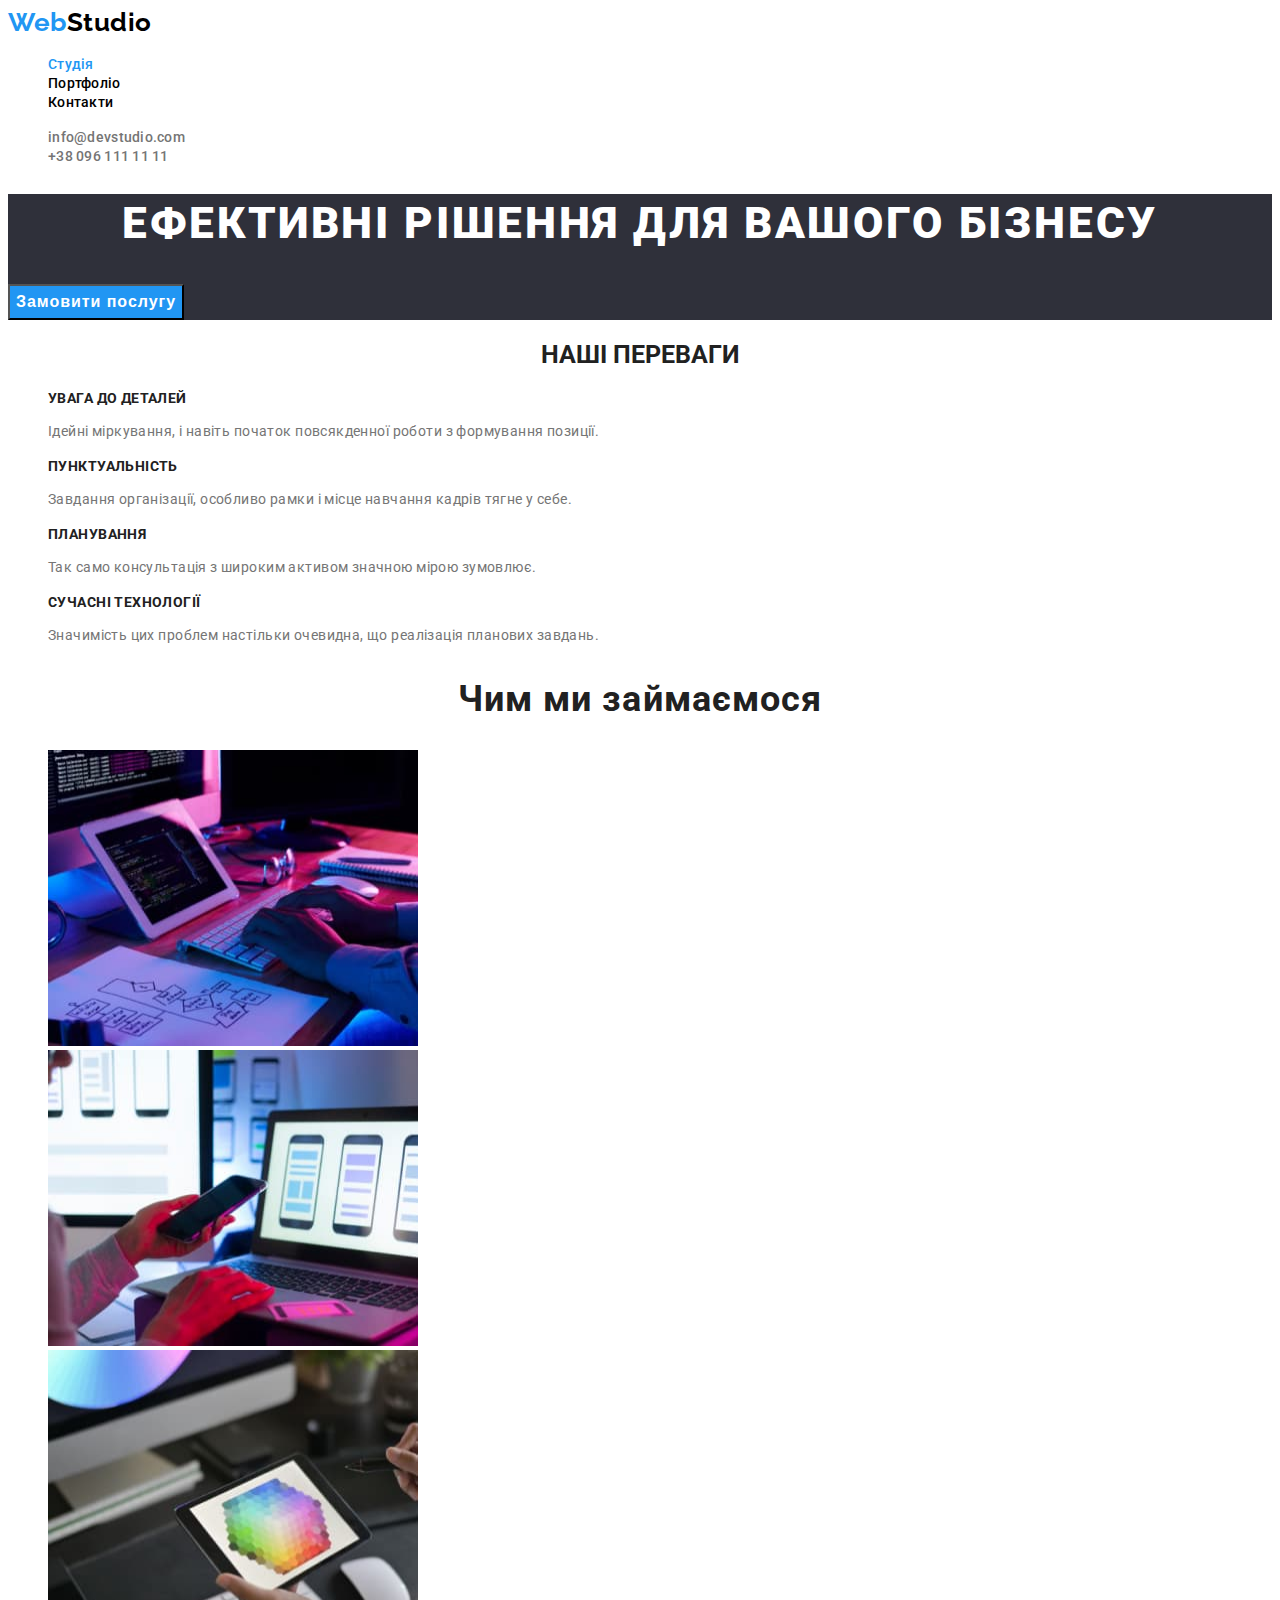
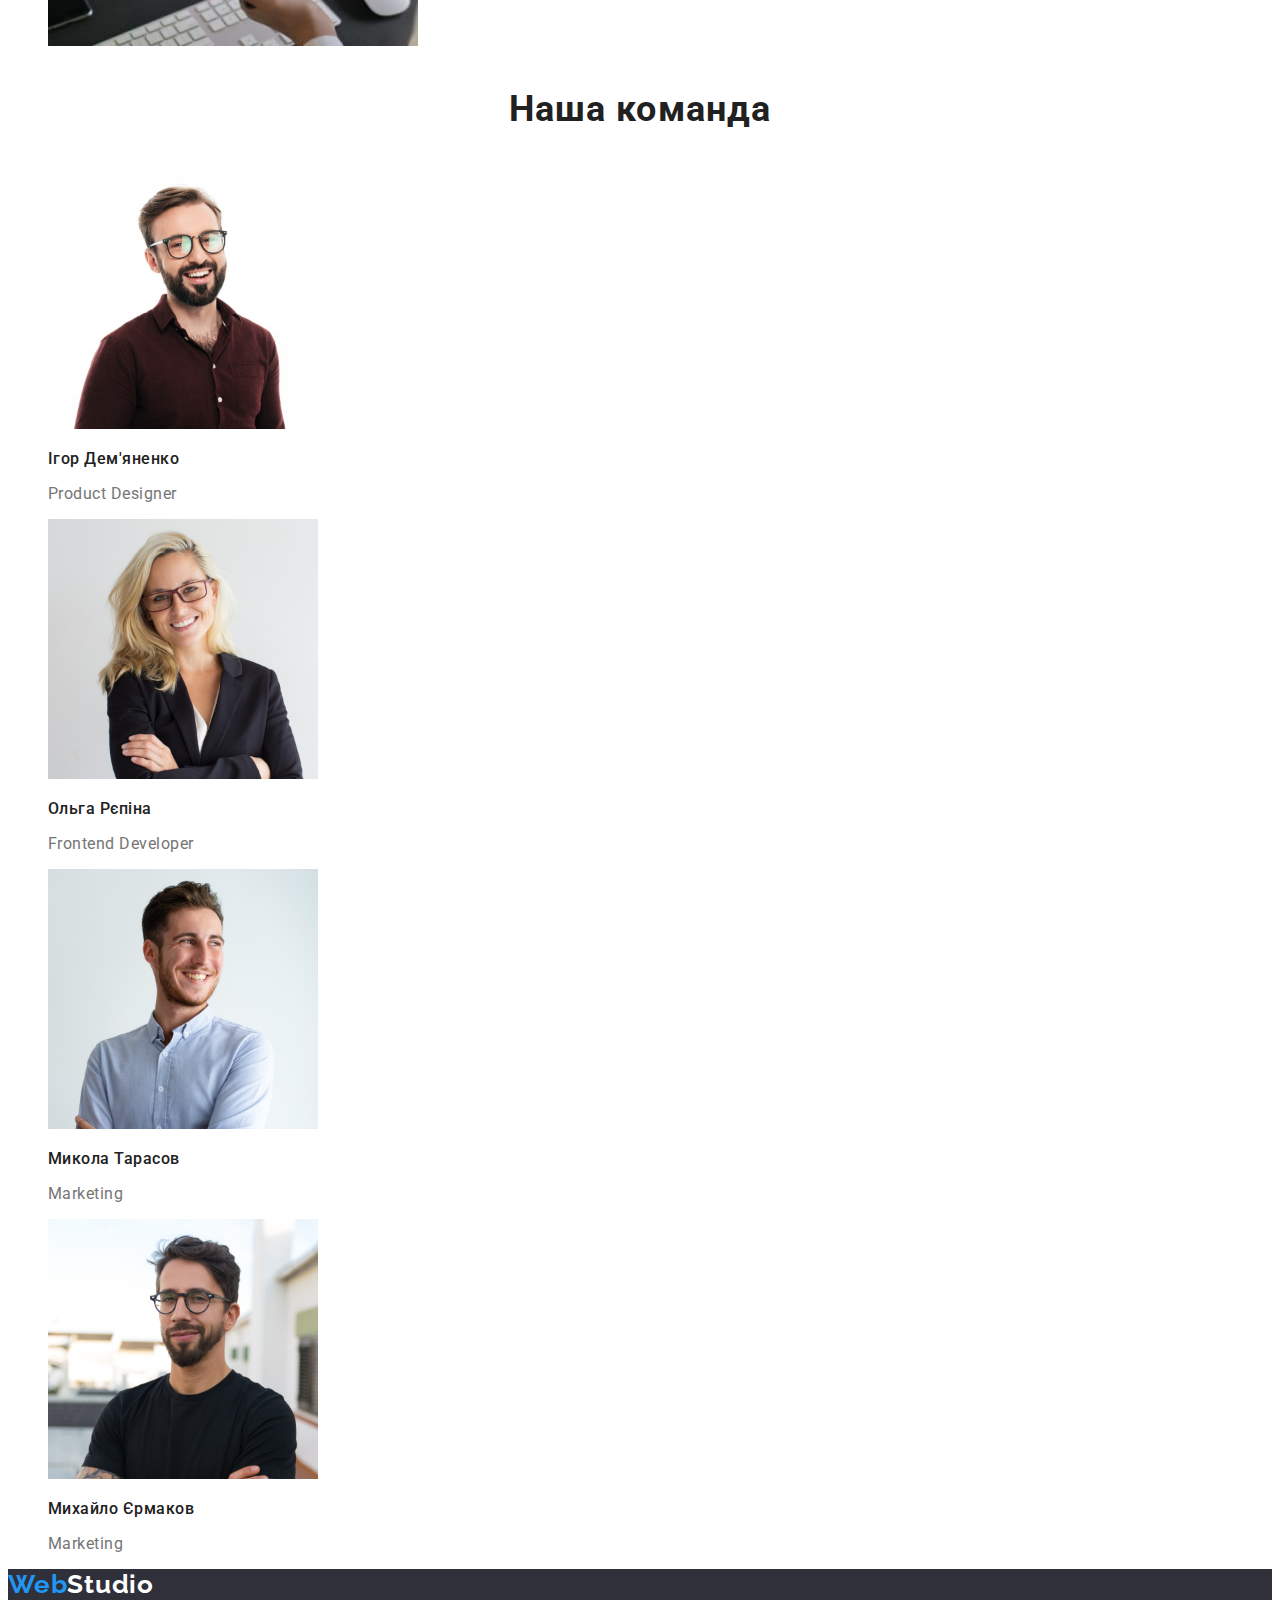
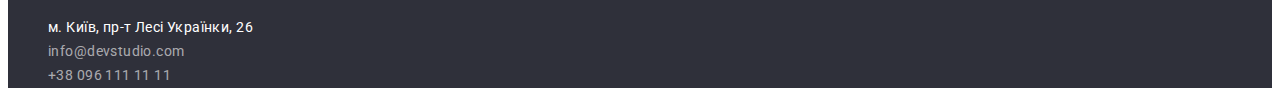
<file: index.html>
<!DOCTYPE html>
<html lang="uk">

<head>
    <meta charset="UTF-8">
    <meta http-equiv="X-UA-Compatible" content="IE=edge">
    <meta name="viewport" content="width=device-width, initial-scale=1.0">
    <link rel="preconnect" href="https://fonts.googleapis.com">
    <link rel="preconnect" href="https://fonts.gstatic.com" crossorigin>
    <link href="https://fonts.googleapis.com/css2?family=Roboto:wght@400;500;700;900&display=swap" rel="stylesheet">
    <link href="https://fonts.googleapis.com/css2?family=Raleway:wght@700&display=swap" rel="stylesheet">
    <title>Головна</title>
    <link rel="stylesheet" href="./css/styles.css">
</head>
<body>
    <header class="header">
        <a class="logo" href="index.html">Web<span class="web-header">Studio</span></a>
        <nav>
            <ul class="header-nav">
                <li><a class="header-nav-link current" href="index.html">Студія</a></li>
                <li><a class="header-nav-link" href="portfolio.html">Портфоліо</a></li>
                <li><a class="header-nav-link" href="#">Контакти</a></li>
            </ul>
        </nav>
        <ul class="header-contact">
            <li>
                <a class="header-mail" href="mailto:info@devstudio.com">info@devstudio.com</a>
            </li>
            <li>
                <a class="header-telnumber" href="tel:+380961111111">+38 096 111 11 11</a>
            </li>
        </ul>
    </header>
    <main>
        <section class="hero">
            <h1 class="title">Ефективні рішення для вашого бізнесу</h1>
            <button class="button-service" type="button">Замовити послугу</button>
        </section>
        <section class="main">
            <h2 class="advantages">НАШІ ПЕРЕВАГИ</h2>
            <ul class="adv-list">
                <li>
                    <h3 class="text">УВАГА ДО ДЕТАЛЕЙ</h3>
                    <p class="content">Ідейні міркування, і навіть початок повсякденної роботи з формування позиції.</p>
                </li>
                <li>
                    <h3 class="text">ПУНКТУАЛЬНІСТЬ</h3>
                    <p class="content">Завдання організації, особливо рамки і місце навчання кадрів тягне у себе.</p>
                </li>
                <li>
                    <h3 class="text">ПЛАНУВАННЯ</h3>
                    <p class="content">Так само консультація з широким активом значною мірою зумовлює.</p> 
                </li>
                <li>
                    <h3 class="text">СУЧАСНІ ТЕХНОЛОГІЇ</h3>
                    <p class="content">Значимість цих проблем настільки очевидна, що реалізація планових завдань.</p>
                </li>
            </ul>
        </section>

        <section>
            <h2 class="about">Чим ми займаємося</h2>
            <ul class="info">
                <li><img src="./images/img-one.jpg" width="370" height="296" alt="our employment"></li>
                <li><img src="./images/img-two.jpg" width="370" height="296" alt="our employment"></li>
                <li><img src="./images/img-three.jpg" width="370" height="296" alt="our employment"></li>
            </ul>
        </section>
        <section>
            <h2 class="our-team">Наша команда</h2>
            <ul class="employers">
                <li>
                    <img src="./images/img-four.jpg" width="270" height="260" alt="Ігор Дем'яненко">
                    <h3 class="names">Ігор Дем'яненко</h3>
                    <p class="content-about">Product Designer</p>
                </li>
                <li>
                    <img src="./images/img-five.jpg" width="270" height="260" alt="Ольга Рєпіна">
                    <h3 class="names">Ольга Рєпіна</h3>
                    <p class="content-about">Frontend Developer</p>
                </li>
                <li>
                    <img src="./images/img-six.jpg" width="270" height="260" alt="Микола Тарасов">
                    <h3 class="names">Микола Тарасов</h3>
                    <p class="content-about">Marketing</p>
                </li>
                <li>
                    <img src="./images/img-seven.jpg" width="270" height="260" alt="Михайло Єрмаков">
                    <h3 class="names">Михайло Єрмаков</h3>
                    <p class="content-about">Marketing</p>
                </li>
            </ul>
        </section>
    </main>
    <footer class="footer">
        <a class="logo" href="index.html">Web<span class="web-footer">Studio</span></a>
        <address class="adress-footer">
            <ul class="address">
                <li>
                    <a class="adress-map" href="https://goo.gl/maps/D22ueu3zesJyhBiw9" target="_blank"
                        rel="noopener noreferrer">м. Київ,
                        пр-т Лесі Українки, 26</a>
                </li>
                <li>
                    <a class="link" href="mailto:info@devstudio.com">info@devstudio.com</a>
                </li>
                <li>
                    <a class="link" href="tel:+380961111111">+38 096 111 11 11</a>
                </li>
            </ul>
        </address>
    </footer>
</body>

</html>
</file>
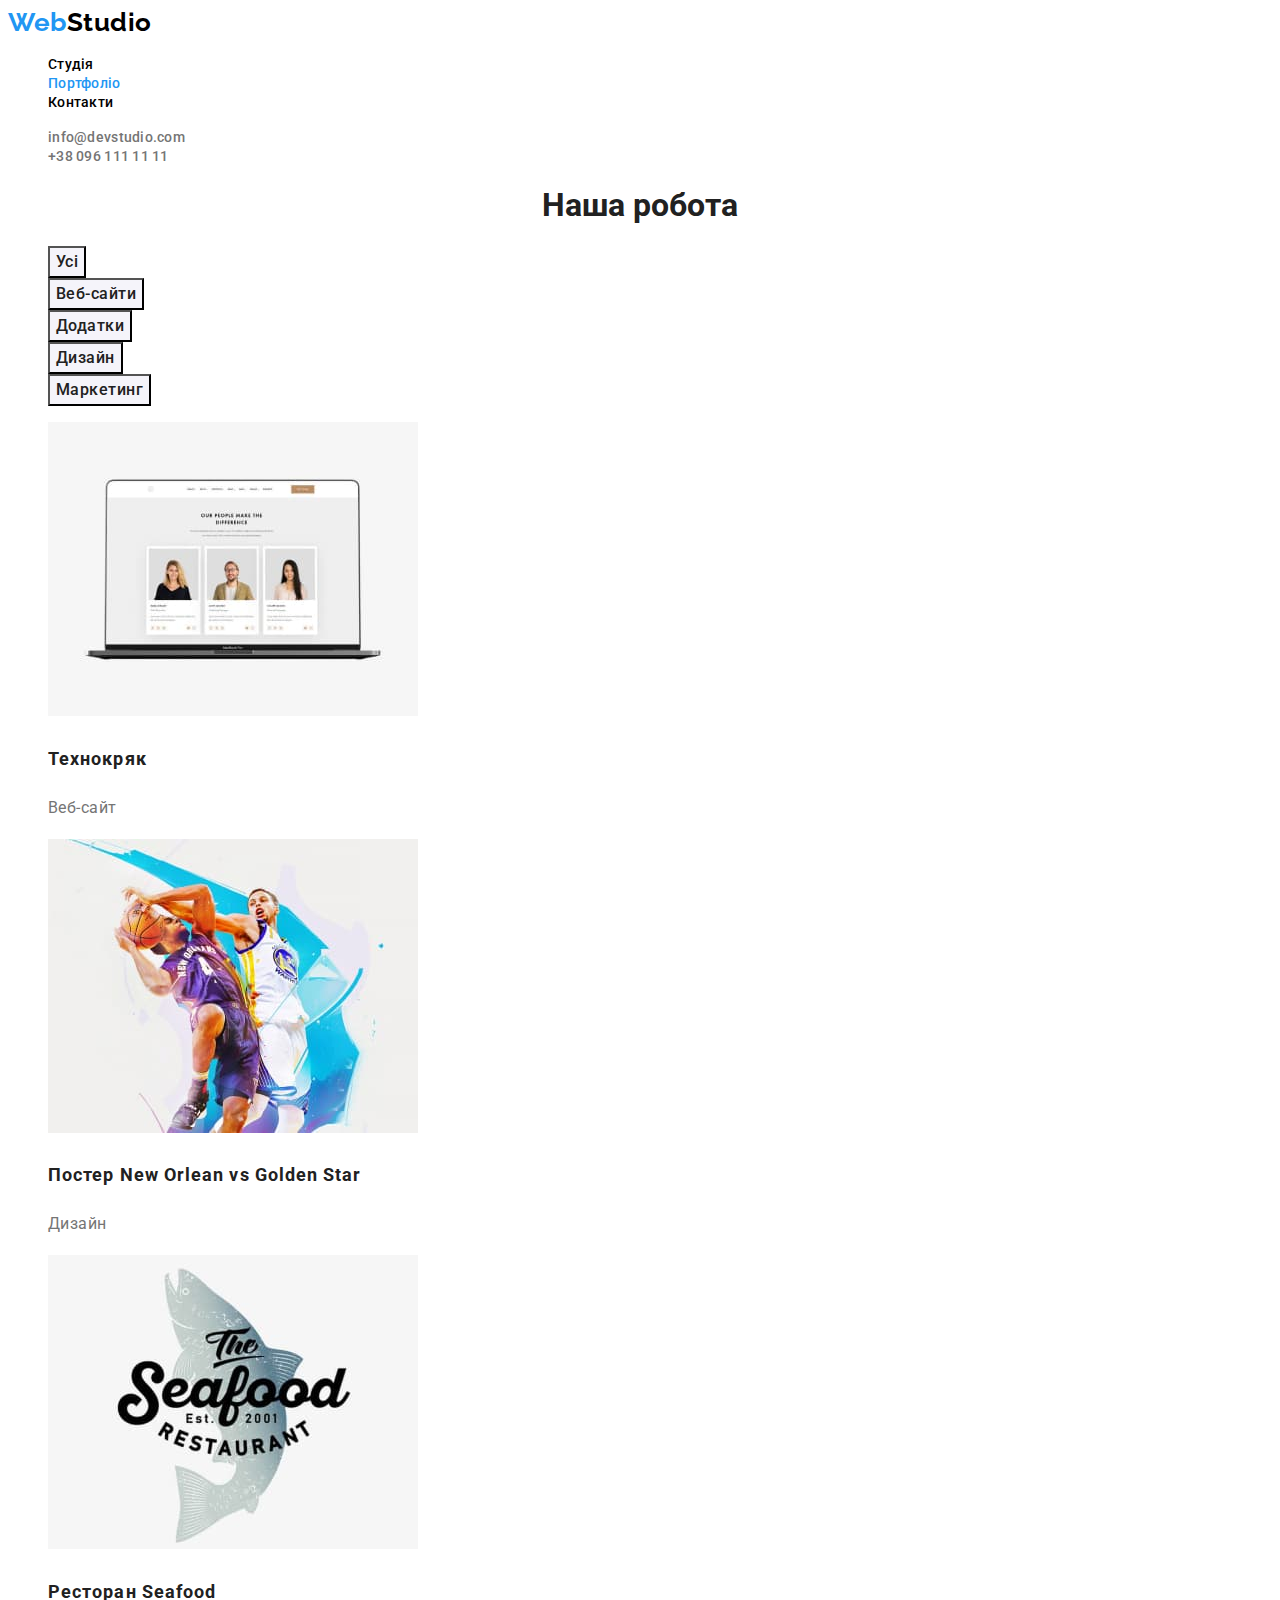
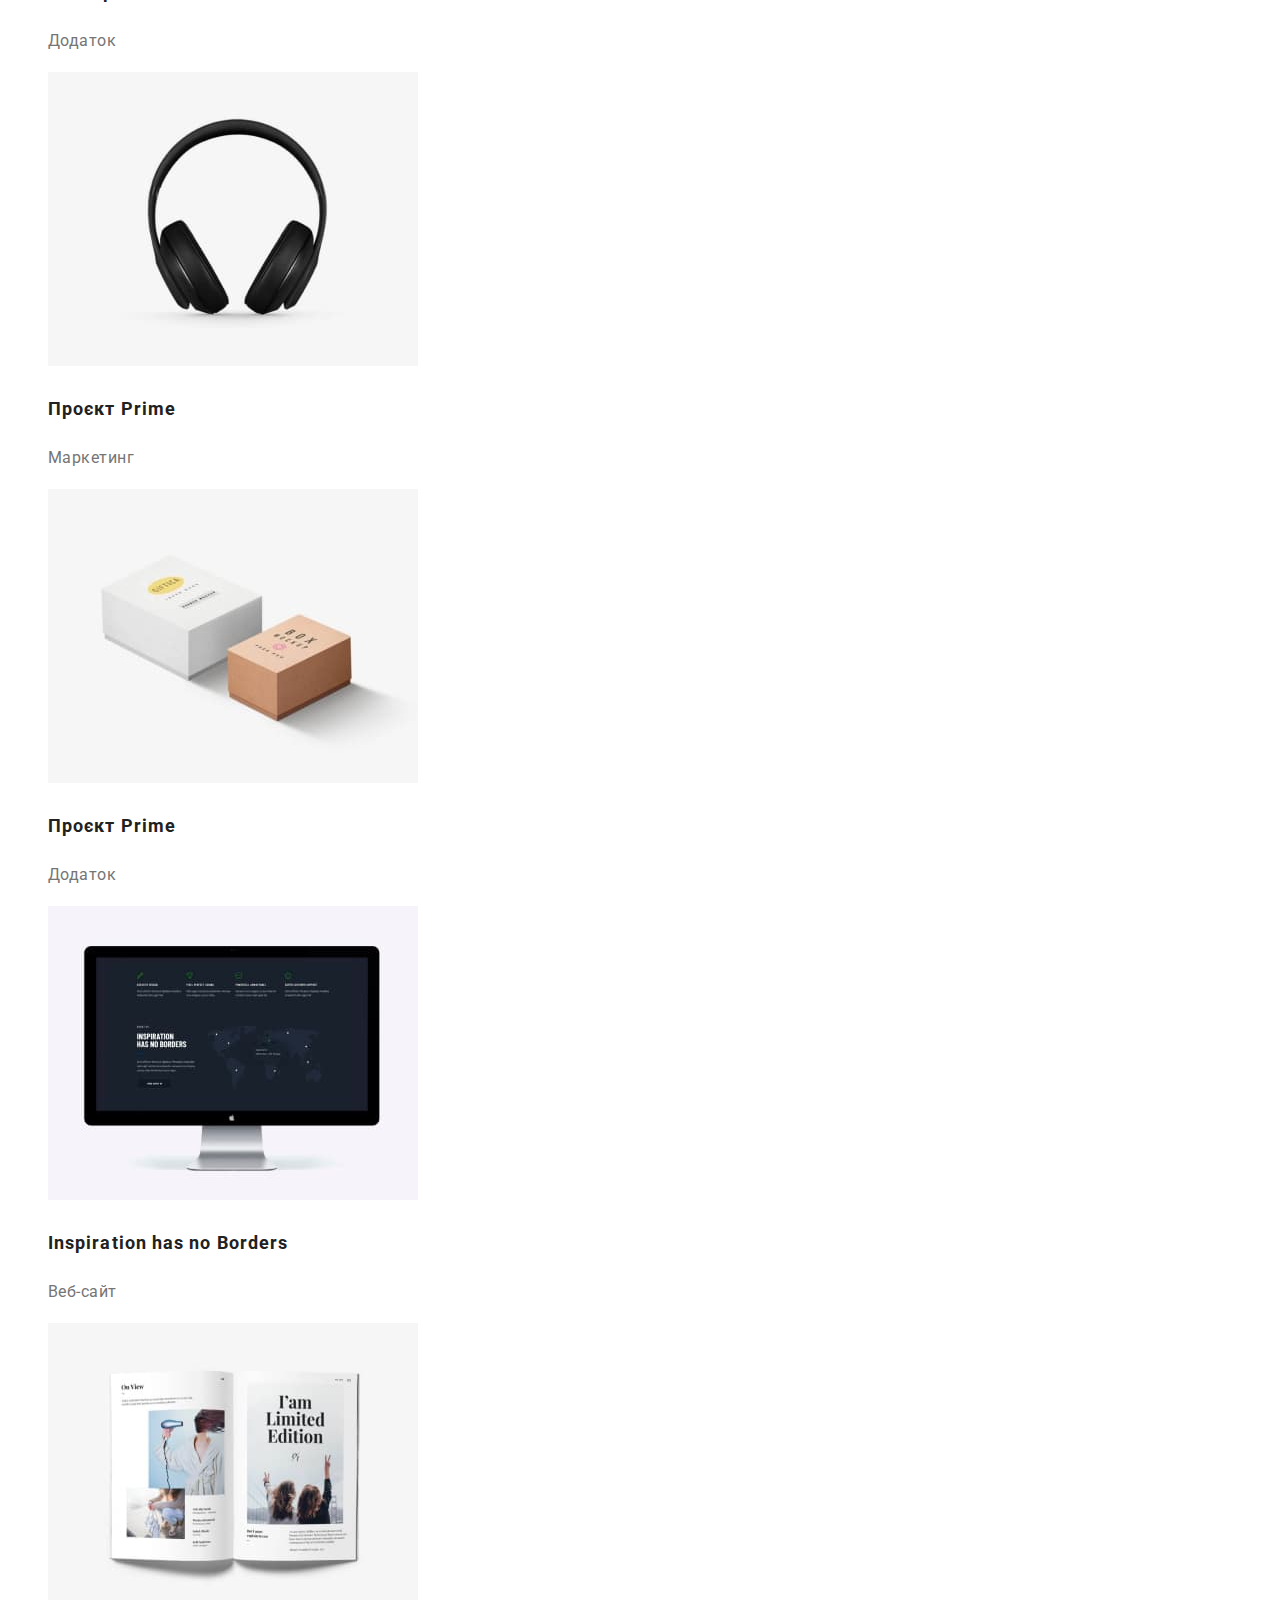
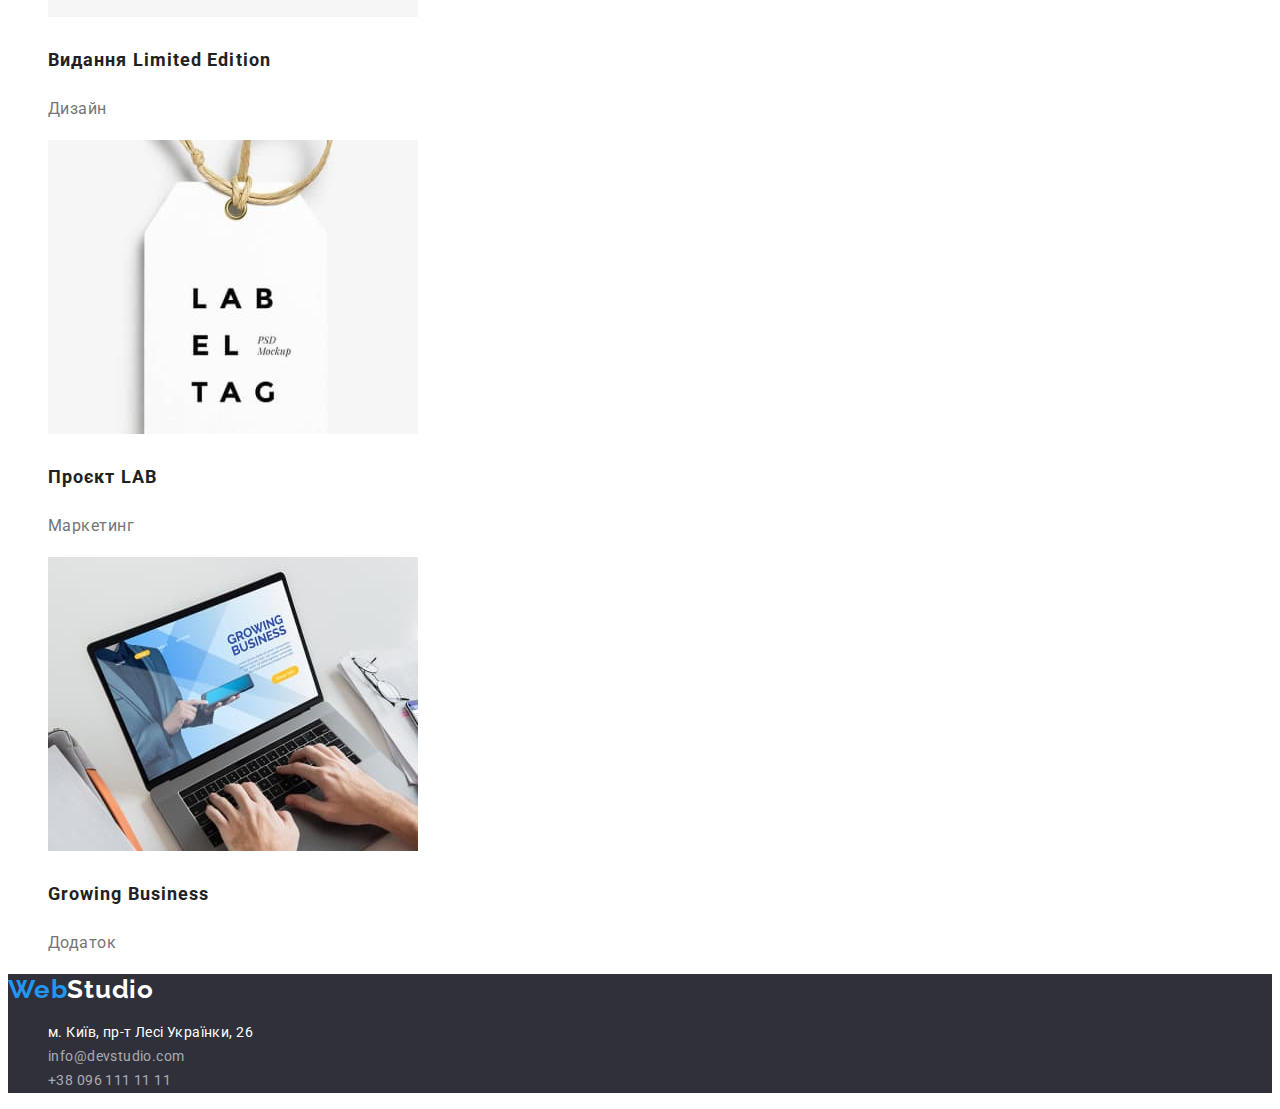
<file: portfolio.html>
<!DOCTYPE html>
<html lang="uk">
<head>
    <meta charset="UTF-8">
    <meta http-equiv="X-UA-Compatible" content="IE=edge">
    <meta name="viewport" content="width=device-width, initial-scale=1.0">
    <link rel="preconnect" href="https://fonts.googleapis.com">
    <link rel="preconnect" href="https://fonts.gstatic.com" crossorigin>
    <link href="https://fonts.googleapis.com/css2?family=Roboto:wght@400;500;700;900&display=swap" rel="stylesheet">
    <link href="https://fonts.googleapis.com/css2?family=Raleway:wght@700&display=swap" rel="stylesheet">
    <title>Портфоліо</title>
    <link rel="stylesheet" href="./css/styles.css">
</head>
<body>
    <header class="header">
        <a class="logo" href="index.html">Web<span class="web-header">Studio</span></a>
        <nav>
            <ul class="header-nav">
                <li><a class="header-nav-link" href="index.html">Студія</a></li>
                <li><a class="header-nav-link current" href="portfolio.html">Портфоліо</a></li>
                <li><a class="header-nav-link" href="#">Контакти</a></li>
            </ul>
        </nav>
        <ul class="header-contact">
            <li>
                <a class="header-mail" href="mailto:info@devstudio.com">info@devstudio.com</a>
            </li>
            <li>
                <a class="header-telnumber" href="tel:+380961111111">+38 096 111 11 11</a>
            </li>
        </ul>
    </header>
    <main>
        <section>
            <h1 class="work">Наша робота</h1>
            <ul class="button">
                <li><button class="buttons" type="button">Усі</button></li>
                <li><button class="buttons" type="button">Веб-сайти</button></li>
                <li><button class="buttons" type="button">Додатки</button></li>
                <li><button class="buttons" type="button">Дизайн</button></li>
                <li><button class="buttons" type="button">Маркетинг</button></li>
            </ul>
            <ul class="all">
                <li class="all-about">
                    <a class="link-about" href="#">
                        <img src="./images/img-portfolioone.jpg" width="370" height="294" alt="Технокряк">
                        <h2 class="titles-all">Технокряк</h2>
                        <p class="about-all">Веб-сайт</p>
                    </a>
                </li>
                <li class="all-about">
                    <a class="link-about" href="#">
                        <img src="./images/img-portfoliotwo.jpg" width="370" height="294" alt="Постер New Orlean vs Golden Star">
                        <h2 class="titles-all">Постер New Orlean vs Golden Star</h2>
                        <p class="about-all">Дизайн</p>
                    </a>
                </li>
                <li class="all-about">
                    <a class="link-about" href="#">
                        <img src="./images/img-portfoliothree.jpg" width="370" height="294" alt="Ресторан Seafood">
                        <h2 class="titles-all">Ресторан Seafood</h2>
                        <p class="about-all">Додаток</p>
                    </a>
                </li>
                <li class="all-about">
                    <a class="link-about" href="#">
                        <img src="./images/img-portfoliofour.jpg" width="370" height="294" alt="Проєкт Prime">
                        <h2 class="titles-all">Проєкт Prime</h2>
                        <p class="about-all">Маркетинг</p>
                    </a>
                </li>
                <li class="all-about">
                    <a class="link-about" href="#">
                        <img src="./images/img-portfoliofive.jpg" width="370" height="294" alt="Проєкт Boxes">
                        <h2 class="titles-all">Проєкт Prime</h2>
                        <p class="about-all">Додаток</p>
                    </a>
                </li>
                <li class="all-about">
                    <a class="link-about" href="#">
                        <img src="./images/img-portfoliosix.jpg" width="370" height="294" alt="Inspiration has no Borders">
                        <h2 class="titles-all">Inspiration has no Borders</h2>
                        <p class="about-all">Веб-сайт</p>
                    </a>
                </li>
                <li class="all-about">
                    <a class="link-about" href="#">
                        <img src="./images/img-portfolioseven.jpg" width="370" height="294" alt="Видання Limited Edition">
                        <h2 class="titles-all">Видання Limited Edition</h2>
                        <p class="about-all">Дизайн</p>
                    </a>
                </li>
                <li class="all-about">
                    <a class="link-about" href="#">
                        <img src="./images/img-portfoliooneeight.jpg" width="370" height="294" alt="Проєкт LAB">
                        <h2 class="titles-all">Проєкт LAB</h2>
                        <p class="about-all">Маркетинг</p>
                    </a>
                </li>
                <li class="all-about">
                    <a class="link-about" href="#">
                        <img src="./images/img-portfolionine.jpg" width="370" height="294" alt="Growing Business">
                        <h2 class="titles-all">Growing Business</h2>
                        <p class="about-all">Додаток</p>  
                    </a>
                </li>
            </ul>
        </section>
    </main>
    <footer class="footer">
        <a class="logo" href="index.html">Web<span class="web-footer">Studio</span></a>
        <address class="adress-footer">
            <ul class="address">
                <li>
                    <a class="adress-map" href="https://goo.gl/maps/D22ueu3zesJyhBiw9" target="_blank"
                        rel="noopener noreferrer">м. Київ,
                        пр-т Лесі Українки, 26</a>
                </li>
                <li>
                    <a class="link" href="mailto:info@devstudio.com">info@devstudio.com</a>
                </li>
                <li>
                    <a class="link" href="tel:+380961111111">+38 096 111 11 11</a>
                </li>
            </ul>
        </address>
    </footer>
</body>
</html>
</file>
<file: css/styles.css>
body {
    font-family: 'Roboto', sans-serif; 
    background-color: #FFFFFF;
    color: #212121;
}

:root {
    --brand-color: #2196F3;
}

.web-header {
    color: #000;
}

.web-footer {
    color: #FFFFFF;
}

.logo {
    font-weight: 700;
    font-size: 26px;
    line-height: 1.1923;
    letter-spacing: 0.03em;
    color: var(--brand-color);
    font-family: 'Raleway', sans-serif;
    text-decoration: none;
}

.header .logo {
    font-weight: 700;
    font-size: 26px;
}

.header a {
    font-weight: 500;
    font-size: 14px;
    line-height: 1.1428;
    letter-spacing: 0.02em;
    text-decoration: none;
}

.header-nav,
.header-contact {
    list-style: none;
}

.header-nav-link {
    color: #000;
}

.header-mail,
.header-telnumber {
    color: #757575;
}

.header-nav-link:hover,
.header-mail:hover,
.header-telnumber:hover,
.header-nav-link:focus,
.header-mail:focus,
.header-telnumber:focus {
    color: var(--brand-color);
}

.header-nav-link:active,
.header-mail:active,
.header-telnumber:active {
    color: #0616a5;
}

.hero {
    background-color: #2F303A;
    font-weight: 700;
    font-family: inherit;
}

.title {
    font-weight: 900;
    font-size: 44px;
    line-height: 1.3636;
    text-align: center;
    letter-spacing: 0.06em;
    text-transform: uppercase;
    color: #FFFFFF;
}

.button-service {
    font-weight: 700;
    font-size: 16px;
    line-height: 1.875;
    text-align: center;
    letter-spacing: 0.06em;
    color: #FFFFFF;
    background: var(--brand-color); 
    cursor: pointer;
    }

.button-service:hover,
.button-service:focus {
    background-color: rgb(64, 66, 206);
}

.button-service:active {
    background-color: #0616a5;
}

.advantages { 
    text-align: center;
    font-size: 25px;
}

.text {
    font-size: 14px;
    line-height: 1.1428;
    letter-spacing: 0.03em;
}

.adv-list {
    list-style: none;
}

.content {
    font-size: 14px;
    line-height: 1.7142;
    letter-spacing: 0.03em;
    color: #757575;
}

.about {
    font-size: 36px;
    line-height: 1.1666;
    text-align: center;
    letter-spacing: 0.03em;
    color: #212121;
}

.our-team {
    font-size: 36px;
    line-height: 1.6666;
    text-align: center;
    letter-spacing: 0.03em;
}

.info {
    list-style: none;
}

.employers {
    list-style: none;
}

.names {
    font-weight: 500;
    font-size: 16px;
    line-height: 1.1875;
    letter-spacing: 0.03em;
}

.content-about {
    font-size: 16px;
    line-height: 1.1875;
    letter-spacing: 0.03em;
    color: #757575;
}

.footer { 
    background: #2F303A;
}

.adress-footer {
    font-style: normal;
}

.address {
    list-style: none;
}

.adress-map {
    font-size: 14px;
    line-height: 1.7142;
    letter-spacing: 0.03em;
    color: #FFFFFF;
    text-decoration: none;
}

.link { 
    font-size: 14px;
    line-height: 1.7142;
    letter-spacing: 0.03em;
    color: rgba(255, 255, 255, 0.6);
    text-decoration: none;
}

.adress-map:hover,
.link:hover,
.adress-map:focus,
.link:focus {
    color: var(--brand-color);
}

.work {
    text-align: center;
}

.button {
    list-style: none;
}

.buttons {
    font-weight: 500;
    font-size: 16px;
    line-height: 1.625;
    text-align: center;
    letter-spacing: 0.03em;
    color: #212121;
    background-color: #F5F4FA;
    
}
.buttons:hover,
.buttons:focus {
    color: #FFFFFF;
    background-color: var(--brand-color);
}

.buttons:active {
    color: #FFFFFF;
    background-color: #0616a5;
}

.button .buttons {
    font-family: inherit;
    cursor: pointer; 
}

.all {
    list-style: none;
}

.all-about { 
    text-decoration: none;
}

.titles-all {
    font-size: 18px;
    line-height: 2;
    letter-spacing: 0.06em;
    color: #212121;
    text-decoration: none;
}

.about-all {
    font-weight: 400;
    font-size: 16px;
    line-height: 1.875;
    letter-spacing: 0.03em;
    color: #757575;
}

.link-about {
    font-size: 16px;
    line-height: 1.875;
    letter-spacing: 0.03em;
    color: #757575;
    text-decoration: none;
}

.current {
    color: var(--brand-color);
}
</file>
